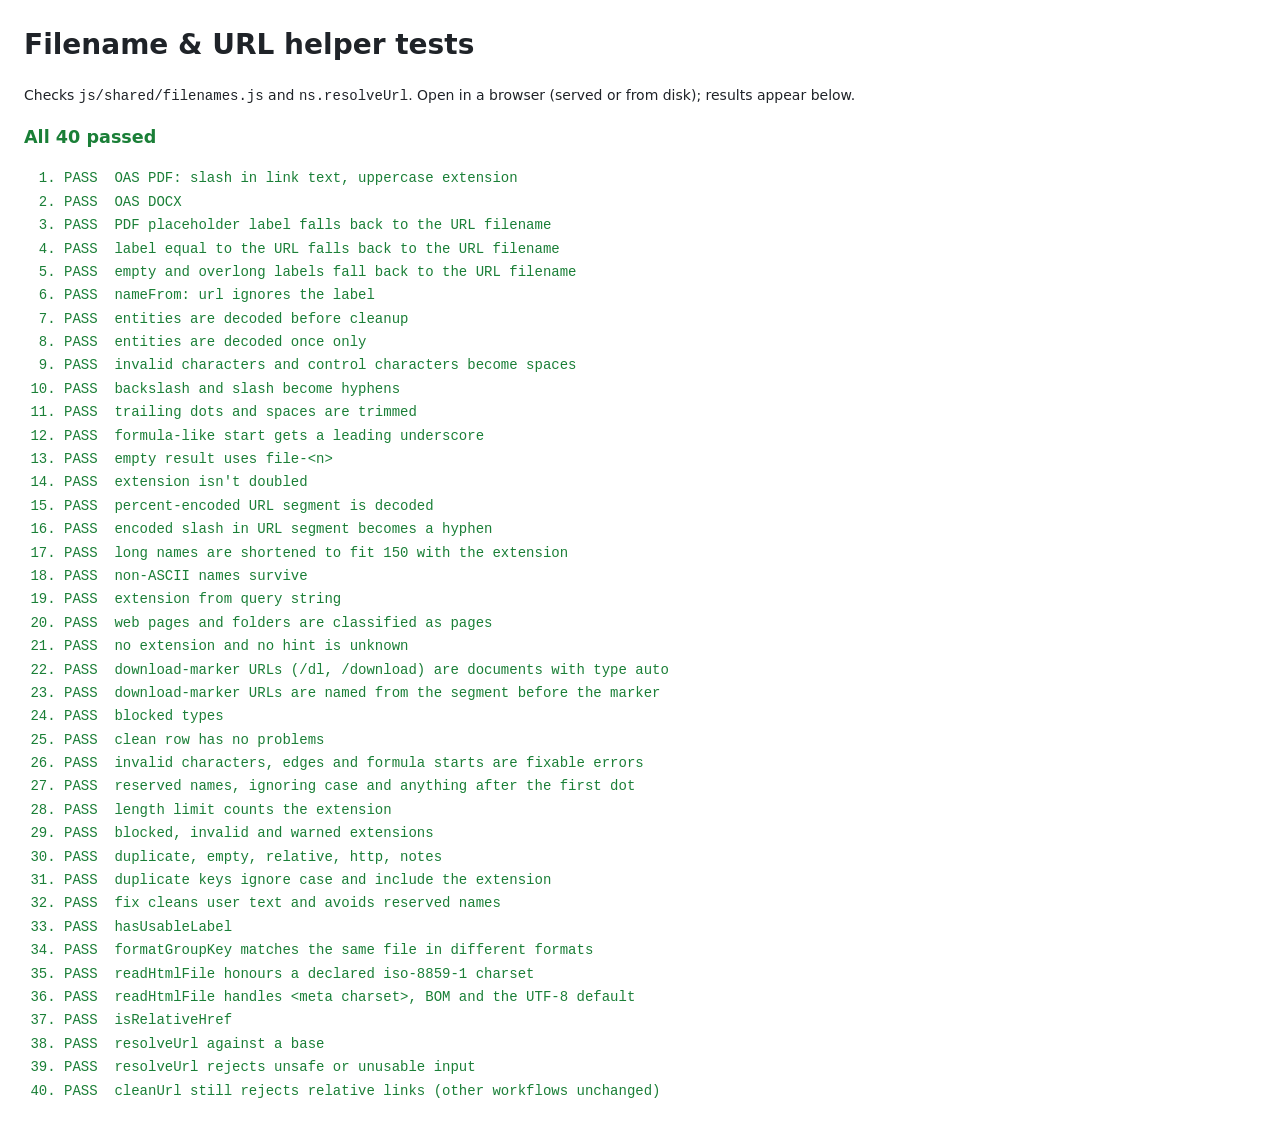
<file: tests/filenames.html>
<!DOCTYPE html>
<html lang="en">
<head>
  <meta charset="UTF-8">
  <meta name="viewport" content="width=device-width, initial-scale=1.0">
  <title>Filename tests</title>
  <link rel="stylesheet" href="tests.css">
  <script defer src="../js/shared/dom.js"></script>
  <script defer src="../js/shared/urls.js"></script>
  <script defer src="../js/shared/filenames.js"></script>
  <script defer src="../js/shared/converter-utils.js"></script>
  <script defer src="harness.js"></script>
  <script defer src="filenames.test.js"></script>
</head>
<body>
  <h1>Filename &amp; URL helper tests</h1>
  <p>Checks <code>js/shared/filenames.js</code> and <code>ns.resolveUrl</code>. Open in a browser (served or from disk); results appear below.</p>
  <p id="summary" class="summary">Running…</p>
  <ol id="results"></ol>
</body>
</html>
</file>
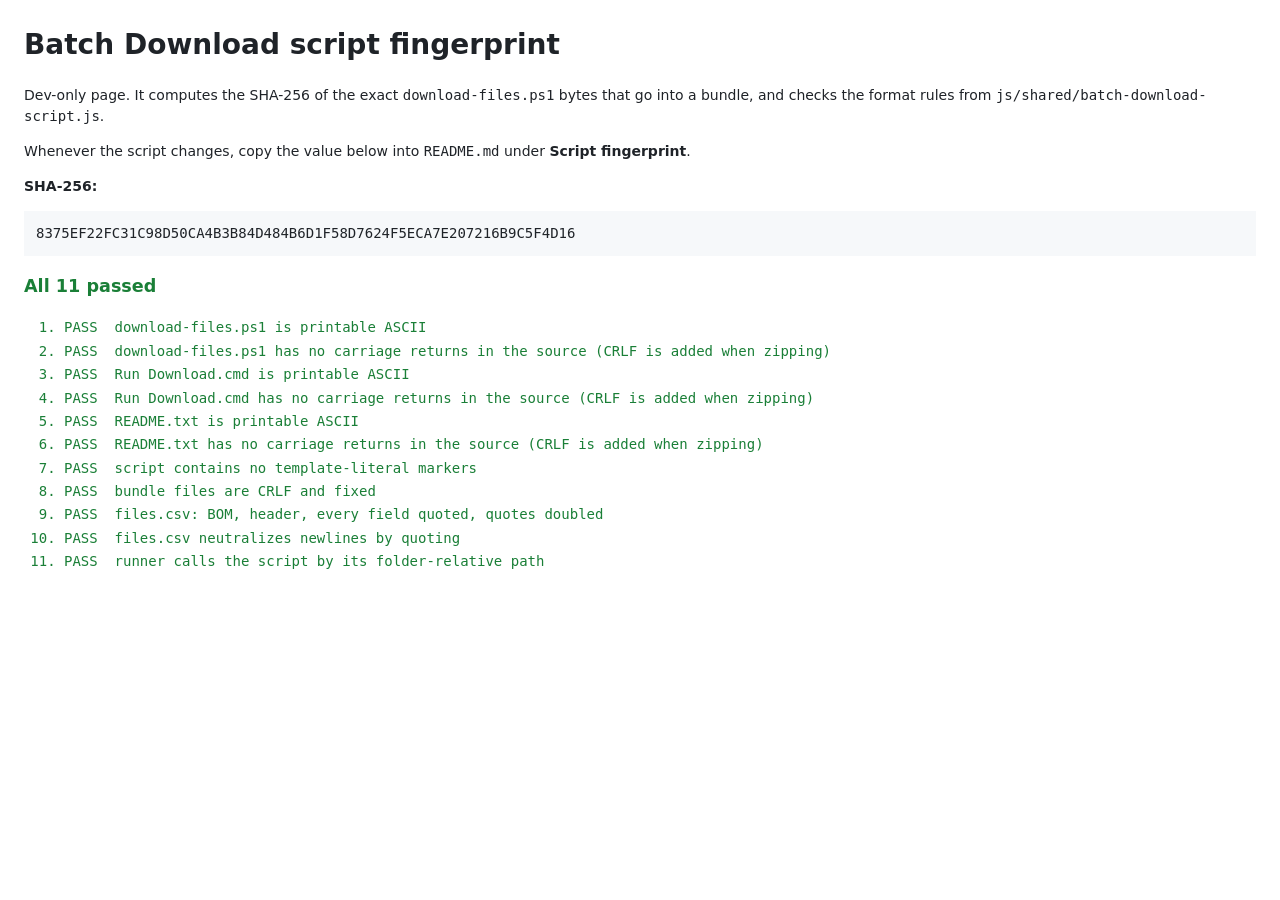
<file: tests/script-hash.html>
<!DOCTYPE html>
<html lang="en">
<head>
  <meta charset="UTF-8">
  <meta name="viewport" content="width=device-width, initial-scale=1.0">
  <title>Script fingerprint</title>
  <link rel="stylesheet" href="tests.css">
  <script defer src="../js/shared/dom.js"></script>
  <script defer src="../js/shared/batch-download-script.js"></script>
  <script defer src="harness.js"></script>
  <script defer src="script-hash.test.js"></script>
</head>
<body>
  <h1>Batch Download script fingerprint</h1>
  <p>Dev-only page. It computes the SHA-256 of the exact <code>download-files.ps1</code> bytes that go into a bundle, and checks the format rules from <code>js/shared/batch-download-script.js</code>.</p>
  <p>Whenever the script changes, copy the value below into <code>README.md</code> under <strong>Script fingerprint</strong>.</p>
  <p><strong>SHA-256:</strong></p>
  <pre id="hash">computing…</pre>
  <p id="summary" class="summary">Running…</p>
  <ol id="results"></ol>
</body>
</html>
</file>
<file: tests/tests.css>
body { font: 14px/1.5 system-ui, sans-serif; margin: 1.5rem; color: #1f2328; background: #fff; }
code, pre, li { font-family: ui-monospace, Consolas, monospace; }
li { margin: 0.15rem 0; white-space: pre-wrap; }
.pass { color: #1a7f37; }
.fail { color: #cf222e; }
.summary { font-weight: 600; font-size: 1.1rem; }
pre { background: #f6f8fa; padding: 0.75rem; overflow-x: auto; }
@media (prefers-color-scheme: dark) {
  body { color: #e6edf3; background: #0d1117; }
  pre { background: #161b22; }
  .pass { color: #3fb950; }
  .fail { color: #f85149; }
}
</file>
